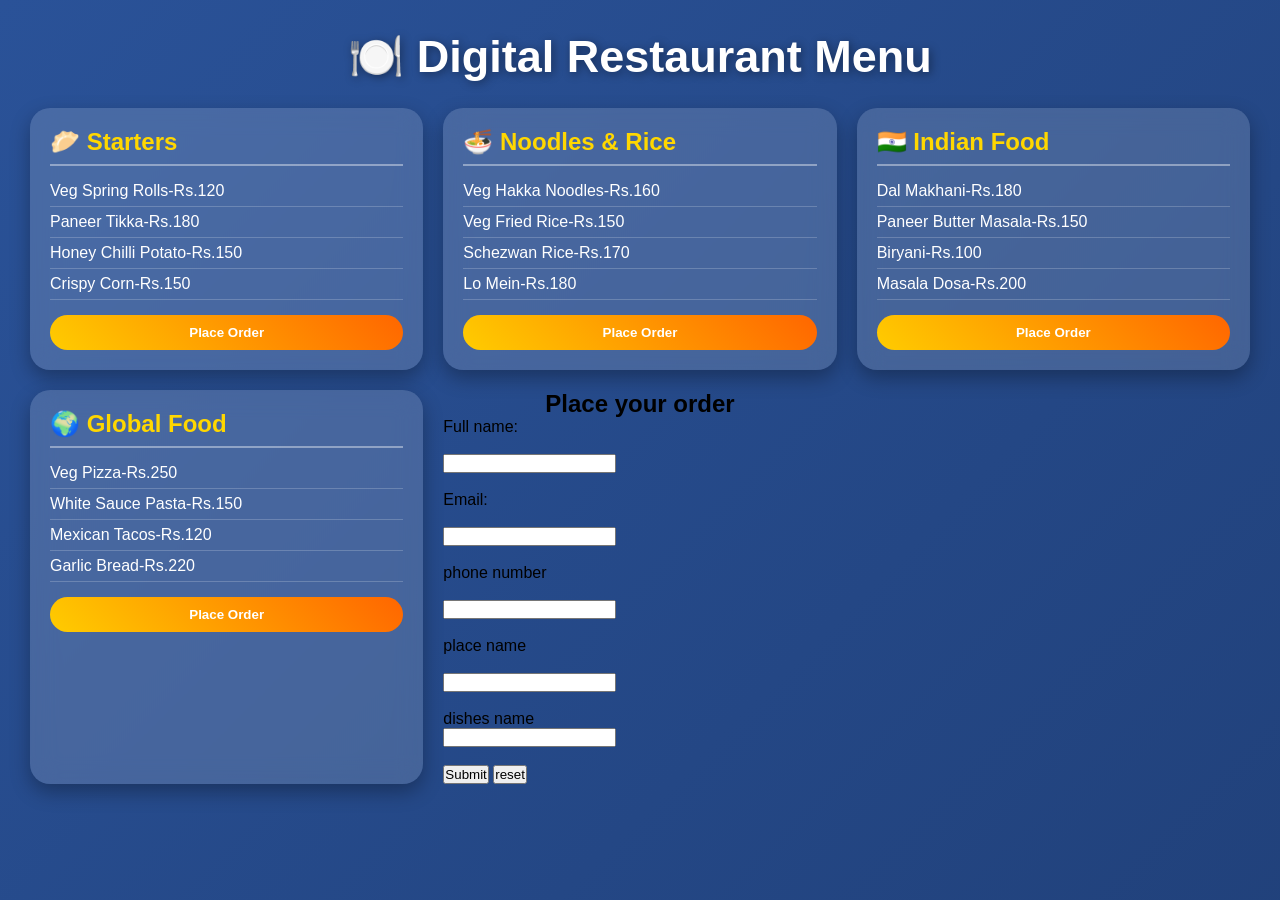
<file: index.html>
<!DOCTYPE html>
<html lang="en">
<head>
<meta charset="UTF-8">
<meta name="viewport" content="width=device-width, initial-scale=1.0">
<title>Digital Menu</title>
<link rel="stylesheet" href="Digital_manu.css">
</head>

<body>

<h1>🍽️ Digital Restaurant Menu</h1>

<div class="menu">

<div class="card">
<h2>🥟 Starters</h2>
<ul>
<li>Veg Spring Rolls-Rs.120</li>
<li>Paneer Tikka-Rs.180</li>
<li>Honey Chilli Potato-Rs.150</li>
<li>Crispy Corn-Rs.150</li>
</ul>
<button class="order-btn">Place Order</button>
</div>

<div class="card">
<h2>🍜 Noodles & Rice</h2>
<ul>
<li>Veg Hakka Noodles-Rs.160</li>
<li>Veg Fried Rice-Rs.150</li>
<li>Schezwan Rice-Rs.170</li>
<li>Lo Mein-Rs.180</li>
</ul>
<button class="order-btn">Place Order</button>
</div>

<div class="card">
<h2>🇮🇳 Indian Food</h2>
<ul>
<li>Dal Makhani-Rs.180</li>
<li>Paneer Butter Masala-Rs.150</li>
<li>Biryani-Rs.100</li>
<li>Masala Dosa-Rs.200</li>
</ul>
<button class="order-btn">Place Order</button>
</div>

<div class="card">
<h2>🌍 Global Food</h2>
<ul>
<li>Veg Pizza-Rs.250</li>
<li>White Sauce Pasta-Rs.150</li>
<li>Mexican Tacos-Rs.120</li>
<li>Garlic Bread-Rs.220</li>
</ul>
<button class="order-btn">Place Order</button>
</div>
<form>
    <h2 align="center">Place your order</h2>
        <label for="name">Full name:</label><br><br>
        <input type="text"id="name"name="name"required bg="yellow"><br><br>
        <label for="email">Email:</label><br><br>
        <input type="email"id="email"name="email"required><br><br>
        <label for="phone">phone number</label><br><br>
        <input type="tel"id="phone"name="phone"required><br><br>
        <label for="college">place name</label><br><br>
        <input type="text"id="location"name="location"required><br><br>
        <label for="course">dishes name</label><br>
        <input type="text id"="dishes name="dishes"reqired><br><br>
               <button type="submit">Submit</button>
               <button type="reset">reset</button>
        </form>

</body>
</html>
</file>
<file: Digital_manu.css>
*{
    margin:0;
    padding:0;
    box-sizing:border-box;
    font-family:'Segoe UI',sans-serif;
}

body{
    min-height:100vh;
    background: linear-gradient(-45deg,#ff416c,#ff4b2b,#1e3c72,#2a5298);
    background-size: 400% 400%;
    animation: gradientBG 10s ease infinite;
    padding:30px;
}

@keyframes gradientBG{
    0%{background-position:0% 50%;}
    50%{background-position:100% 50%;}
    100%{background-position:0% 50%;}
}

h1{
    text-align:center;
    color:white;
    font-size:45px;
    margin-bottom:25px;
    text-shadow:2px 2px 10px rgba(0,0,0,0.4);
}

.menu{
    display:grid;
    grid-template-columns:repeat(auto-fit,minmax(300px,1fr));
    gap:20px;
}

.card{
    background:rgba(255,255,255,0.15);
    backdrop-filter:blur(12px);
    border-radius:20px;
    padding:20px;
    color:white;
    box-shadow:0 8px 20px rgba(0,0,0,0.3);
    transition:0.3s;
}

.card:hover{
    transform:translateY(-10px) scale(1.02);
}

.card h2{
    margin-bottom:10px;
    color:#ffd700;
    border-bottom:2px solid rgba(255,255,255,0.4);
    padding-bottom:8px;
}

.card ul{
    list-style:none;
}

.card ul li{
    padding:6px 0;
    border-bottom:1px solid rgba(255,255,255,0.2);
}

.order-btn{
    margin-top:15px;
    width:100%;
    padding:10px;
    border:none;
    border-radius:25px;
    background:linear-gradient(45deg,#ffcc00,#ff6600);
    color:white;
    font-weight:bold;
    cursor:pointer;
    transition:0.3s;
}

.order-btn:hover{
    transform:scale(1.05);
    box-shadow:0 5px 15px rgba(255,102,0,0.5);
}
</file>
